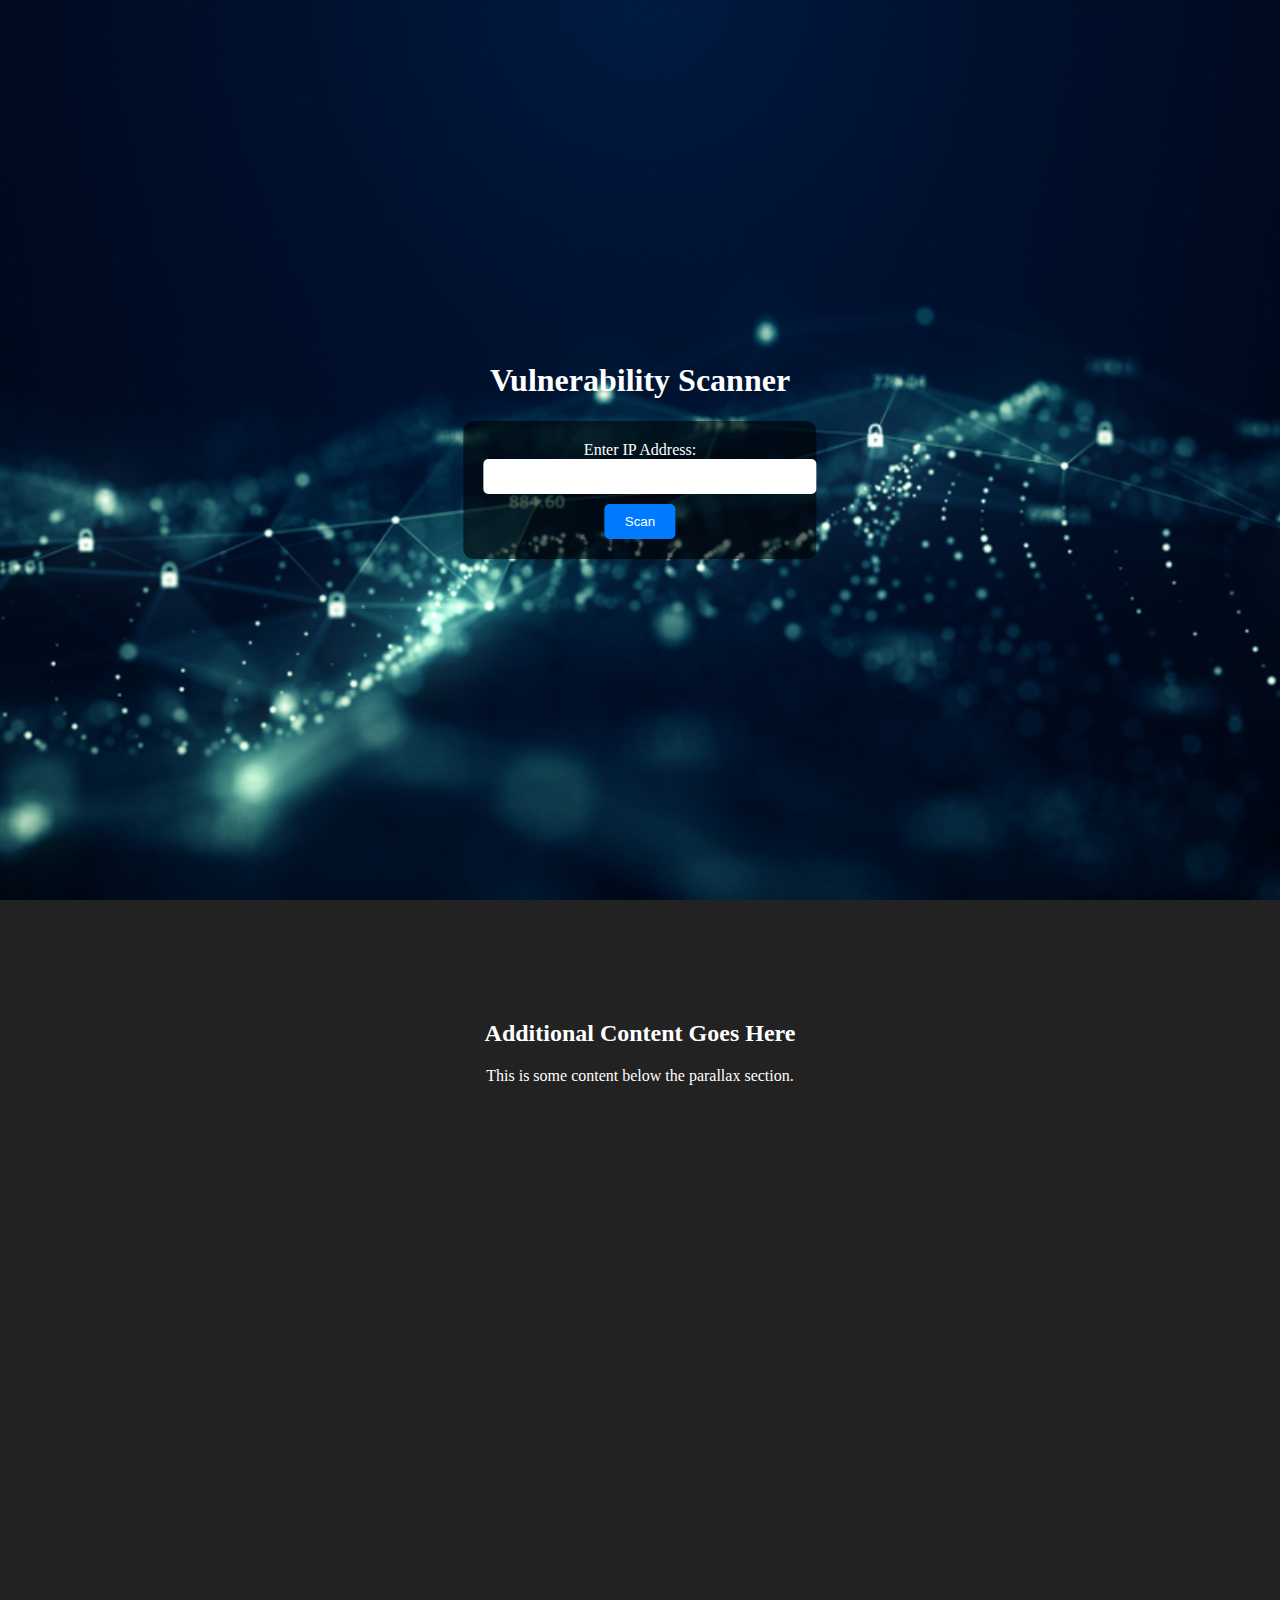
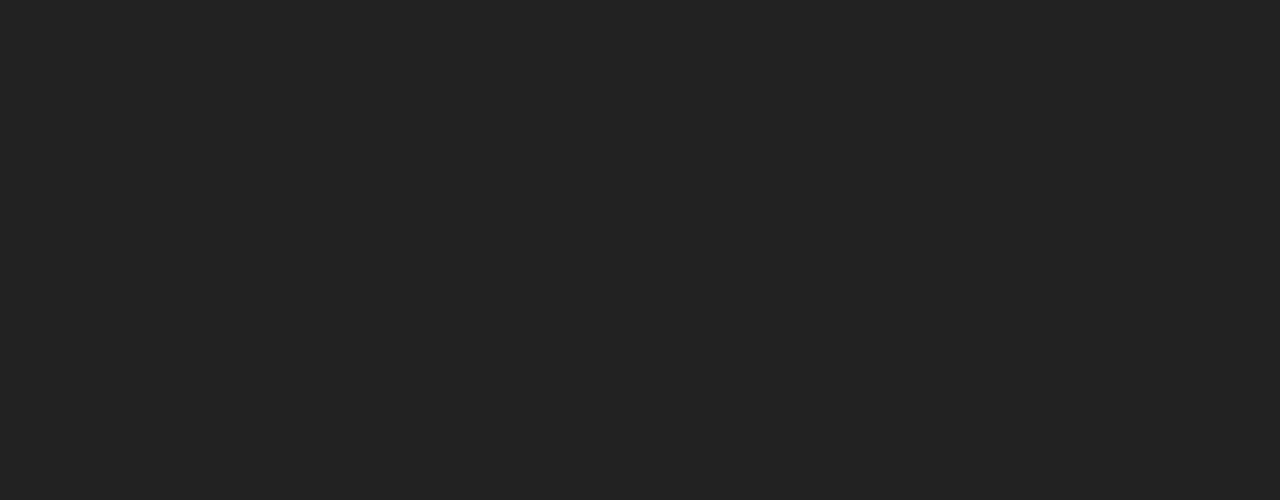
<file: templates/index1.html>
<!DOCTYPE html>
<html lang="en">
<head>
    <meta name="viewport" content="width=device-width, initial-scale=1.0" charset="UTF-8">
    <title>Vulnerability Scanner</title>
    <style>
        body {
        font-family: Jokerman;
        background: #000;
        margin: 0;
        padding: 0;
        background-repeat: no-repeat;
        background-size: 100% 100%;
        background-position: center;
        

                        
        }

        .parallax-container {
            position: relative;
            height: 100vh;
            background-image: url('/static/index1bg.jpg');
            background-size: cover;
            background-position: center;
            background-attachment: fixed;
        }

        .parallax-content {
            position: absolute;
            top: 50%;
            left: 50%;
            transform: translate(-50%, -50%);
            text-align: center;
            color: white;
        }

        .parallax-form {
            background-color: rgba(0, 0, 0, 0.6);
            padding: 20px;
            border-radius: 10px;
        }

        #target_ip {
            width: 100%;
            padding: 10px;
            border: none;
            border-radius: 5px;
            margin-bottom: 10px;
        }

        input[type="submit"] {
            background-color: #007BFF;
            color: white;
            padding: 10px 20px;
            border: none;
            border-radius: 5px;
            cursor:pointer;
        }

        input[type="submit"]:hover {
            background-color: #0056b3;
        }
    </style>
</head>
<body>
    <div class="parallax-container">
        <div class="parallax-content">
            <h1>Vulnerability Scanner</h1>
            <form method="POST" class="parallax-form">
            <form method="POST" class="parallax-form" action="/index1">
                <label for="target_ip" style="color: white;">Enter IP Address:
                <input type="text" id="target_ip" name="target_ip" required></label>
                <br>
                <input type="submit" value="Scan">
            </form>
        </div>
    </div>

    <div style="height: 1000px; background-color: #222; color: white; text-align: center; padding: 100px;">
        <h2>Additional Content Goes Here</h2>
        <p>This is some content below the parallax section.</p>
    </div>

    <script>
        window.addEventListener("scroll", function () {
            const parallaxContainer = document.querySelector(".parallax-container");
            let scrollPosition = window.pageYOffset;
            parallaxContainer.style.backgroundPositionY = scrollPosition * 0.7 + "px";
        });
    </script>
</body>
</html>
</file>
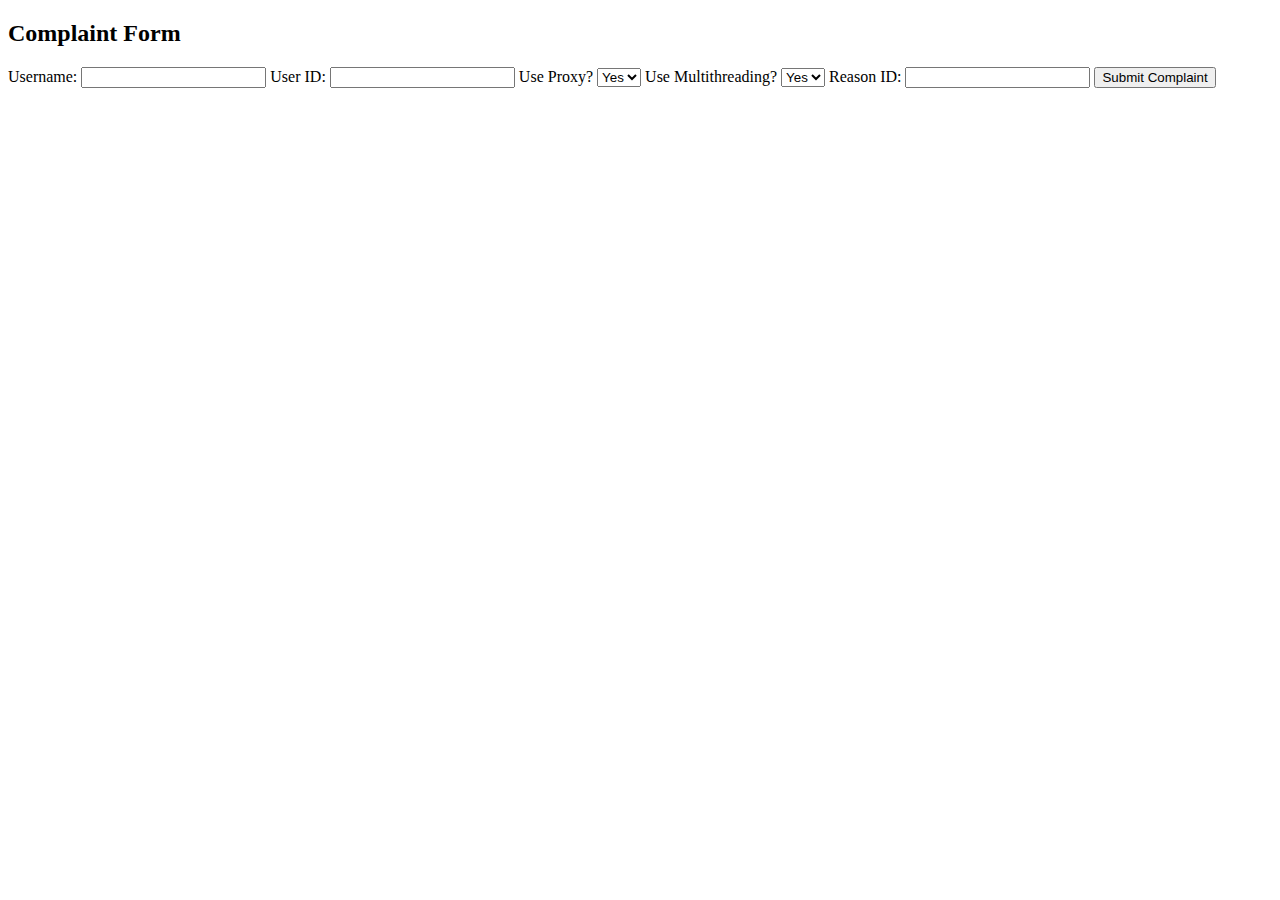
<file: templates/insta.html>
<!DOCTYPE html>
<html lang="en">
<head>
    <meta charset="UTF-8">
    <meta name="viewport" content="width=device-width, initial-scale=1.0">
    <title>Complaint Form</title>
</head>
<body>

    <h2>Complaint Form</h2>

    <form action="/complaint" method="post">
        <label for="username">Username:</label>
        <input type="text" id="username" name="username" required>

        <label for="userid">User ID:</label>
        <input type="text" id="userid" name="userid" required>

        <label for="useproxy">Use Proxy?</label>
        <select id="useproxy" name="useproxy" required>
            <option value="Yes">Yes</option>
            <option value="No">No</option>
        </select>

        <label for="usemultithread">Use Multithreading?</label>
        <select id="usemultithread" name="usemultithread" required>
            <option value="Yes">Yes</option>
            <option value="No">No</option>
        </select>

        <label for="reasonid">Reason ID:</label>
        <input type="text" id="reasonid" name="reasonid" required>

        <button type="submit">Submit Complaint</button>
    </form>

</body>
</html>
</file>
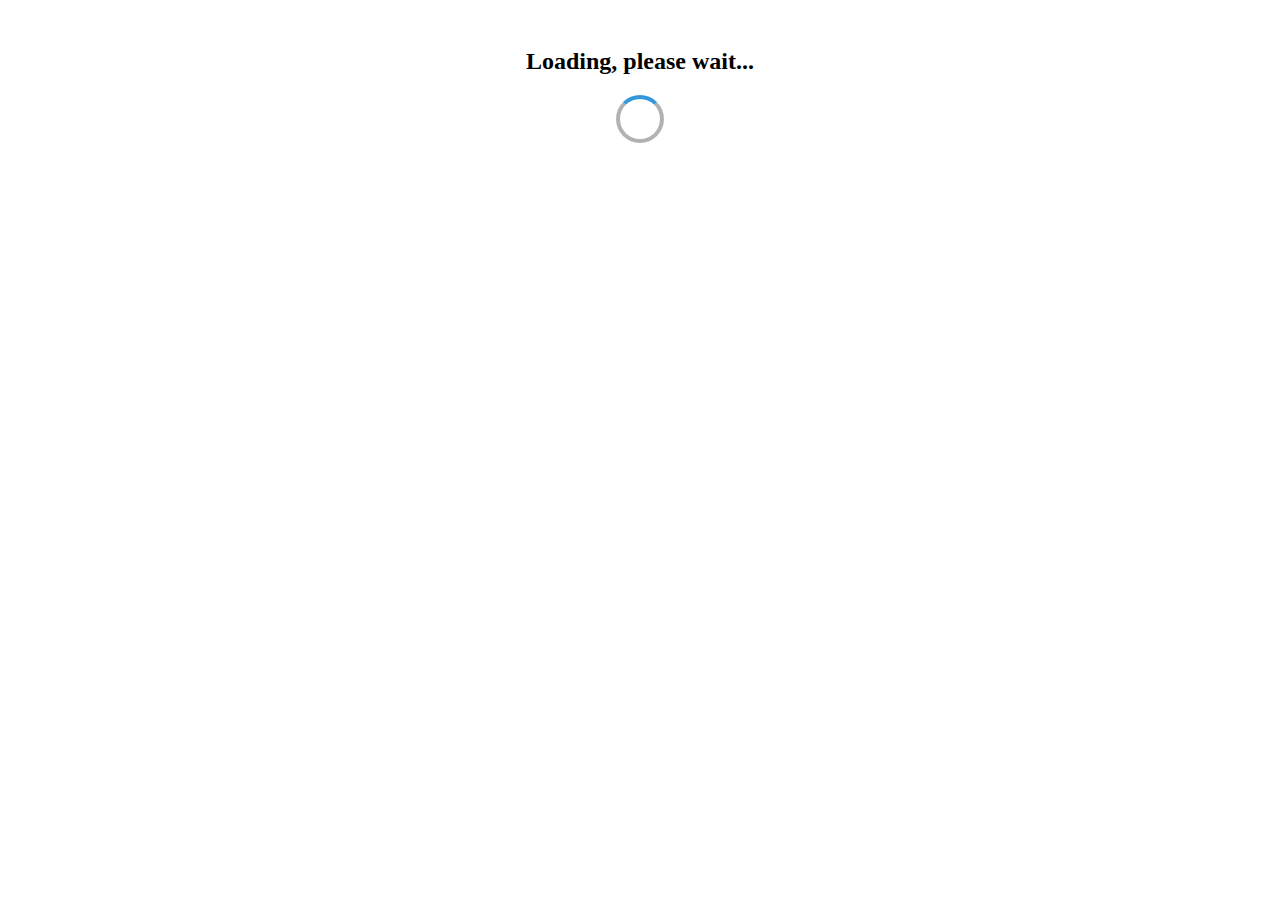
<file: templates/loading.html>
<!DOCTYPE html>
<html>
<head>
    <title>Loading</title>
    <style>
        /* Add your loading animation or message styles here */
        .loading-container {
            text-align: center;
            padding: 20px;
        }

        .loading-spinner {
            border: 4px solid rgba(0, 0, 0, 0.3);
            border-top: 4px solid #3498db;
            border-radius: 50%;
            width: 40px;
            height: 40px;
            animation: spin 2s linear infinite;
            margin: 0 auto;
        }

        @keyframes spin {
            0% { transform: rotate(0deg); }
            100% { transform: rotate(360deg); }
        }
    </style>
</head>
<body>
    <div class="loading-container">
        <h2>Loading, please wait...</h2>
        <div class="loading-spinner"></div>
    </div>
</body>
</html>
</file>
